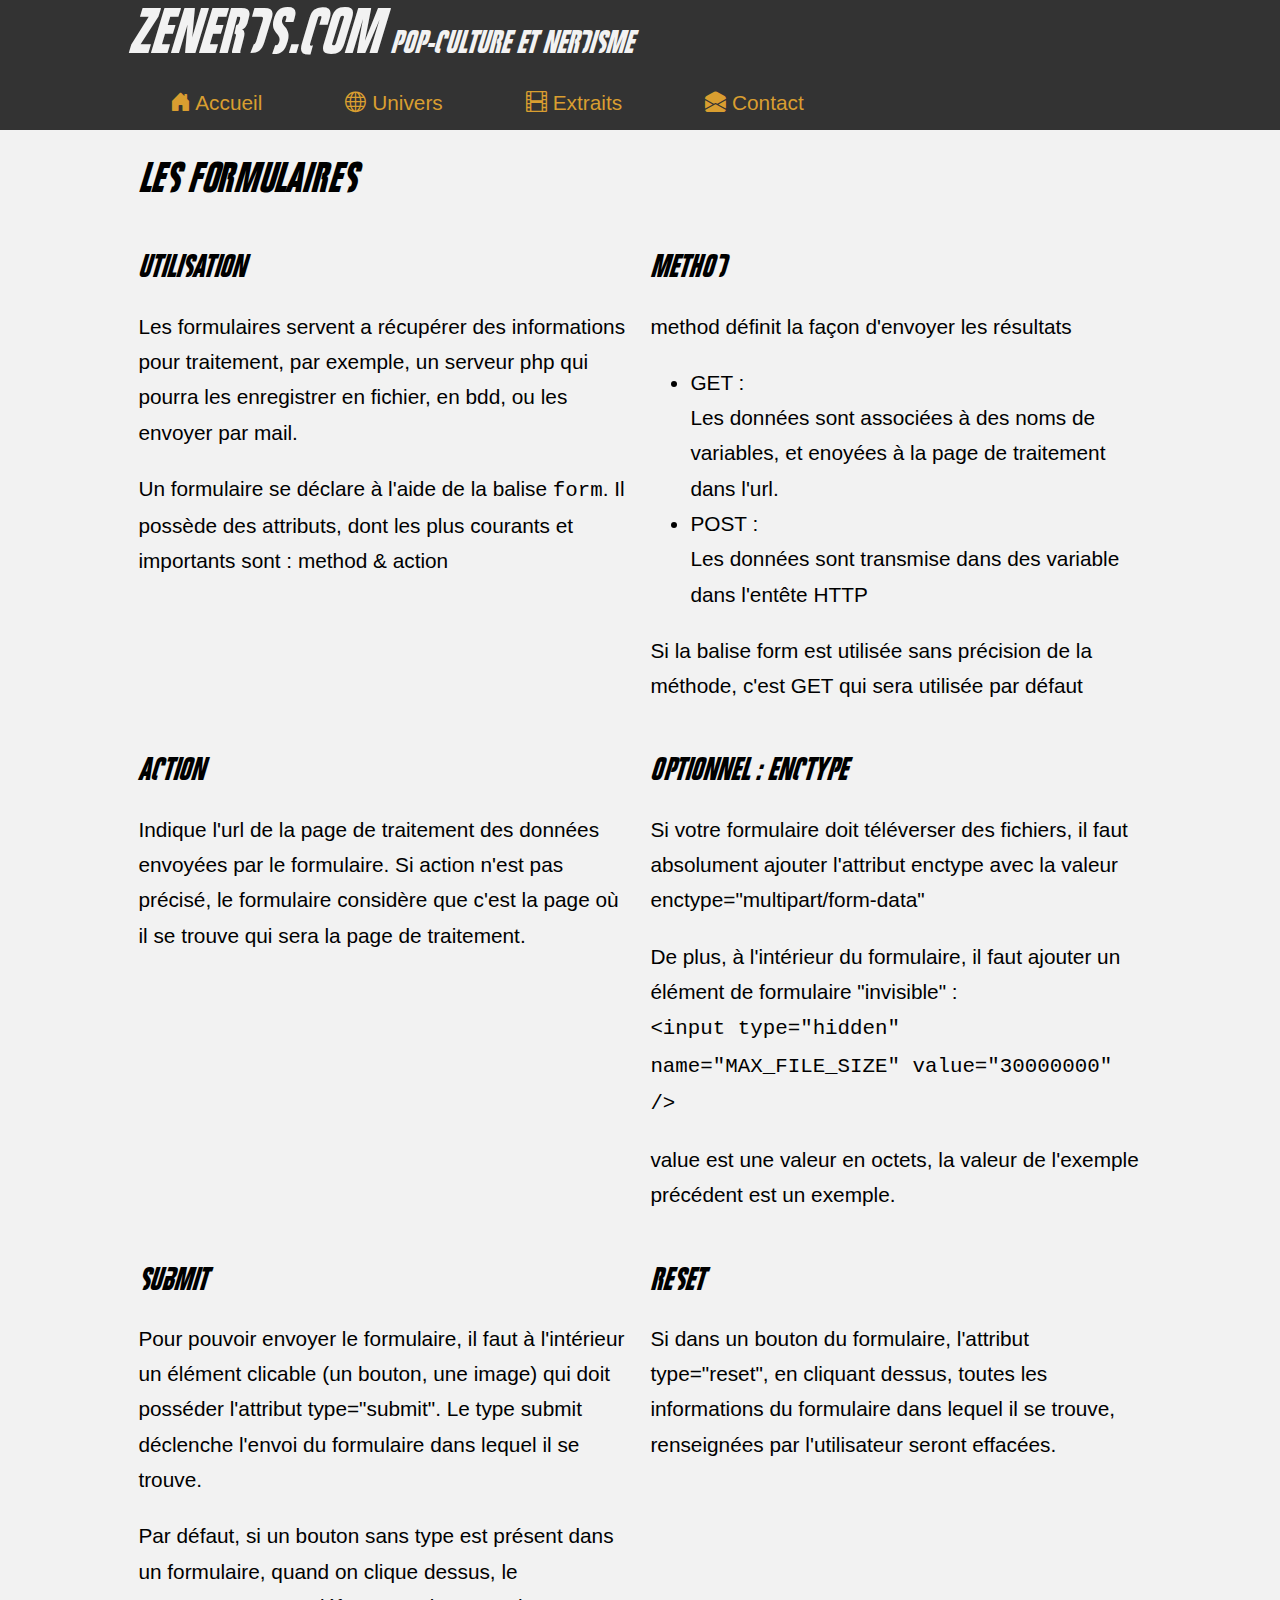
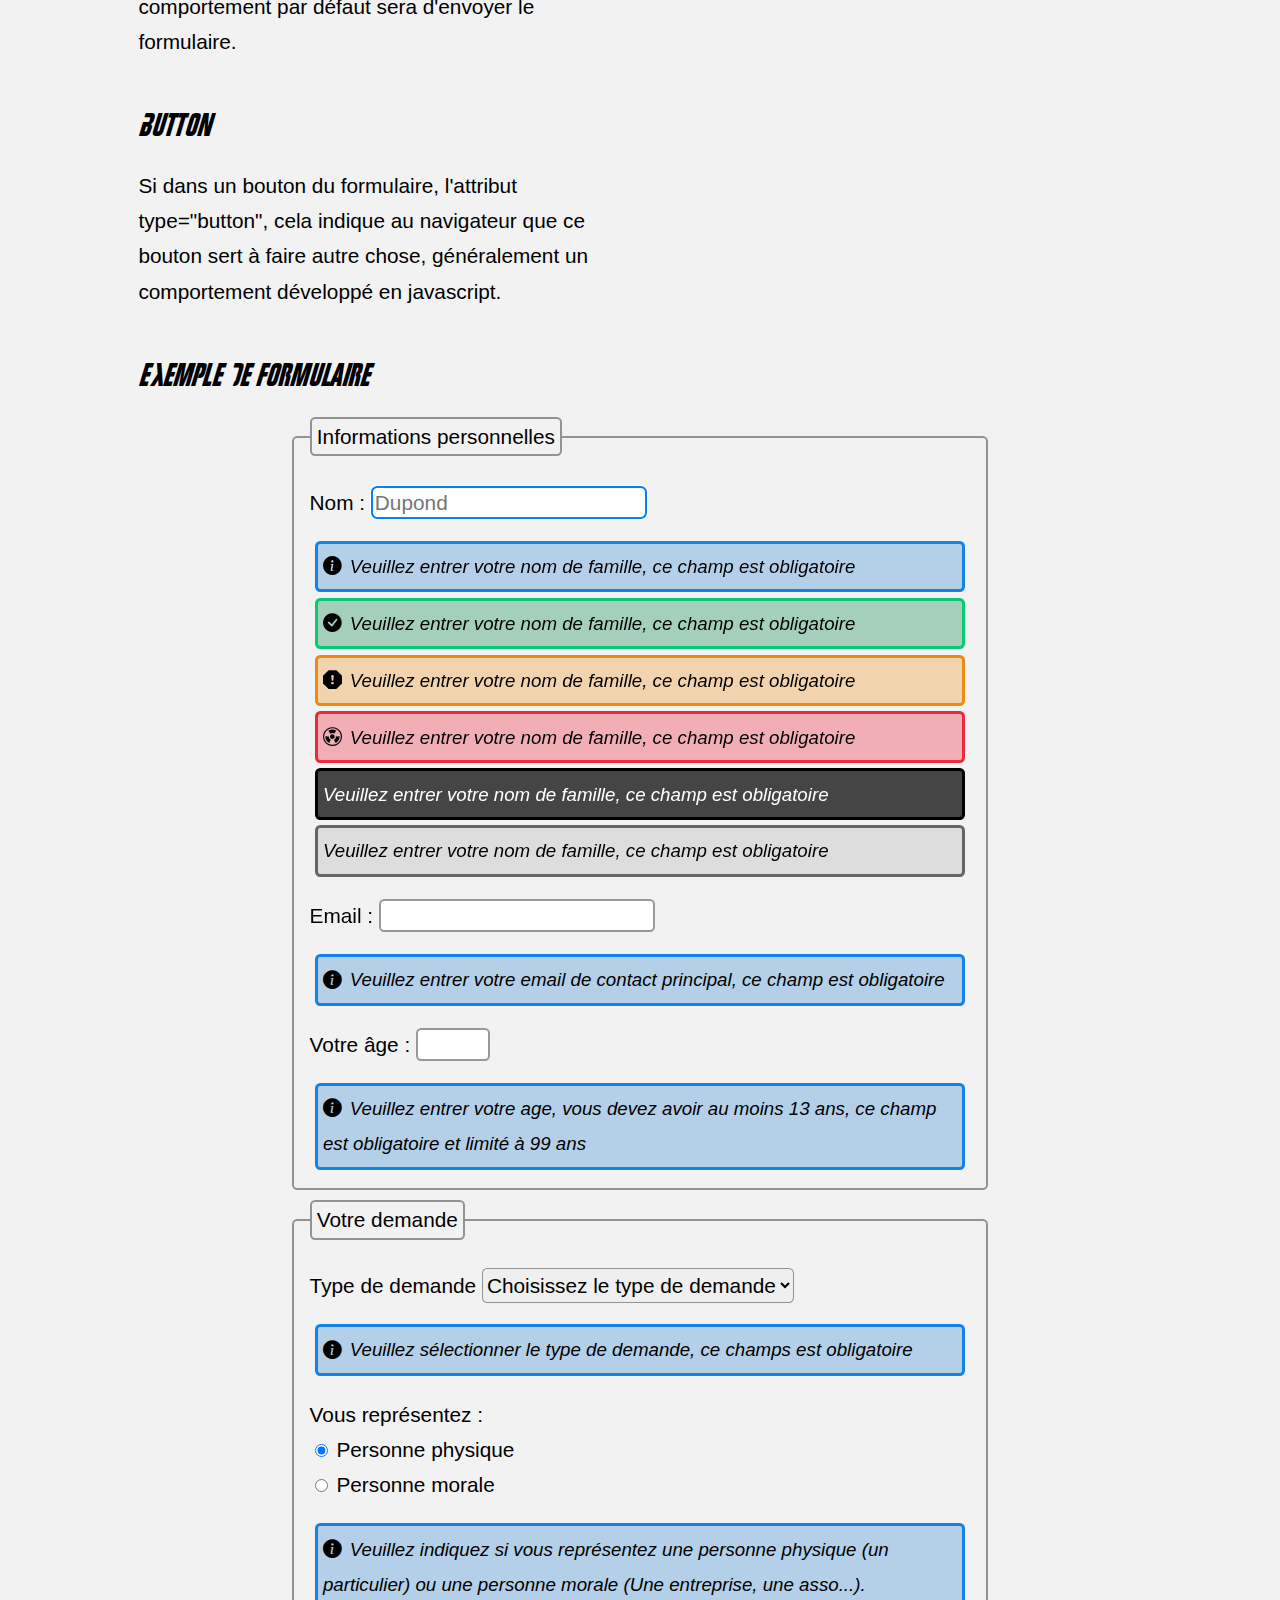
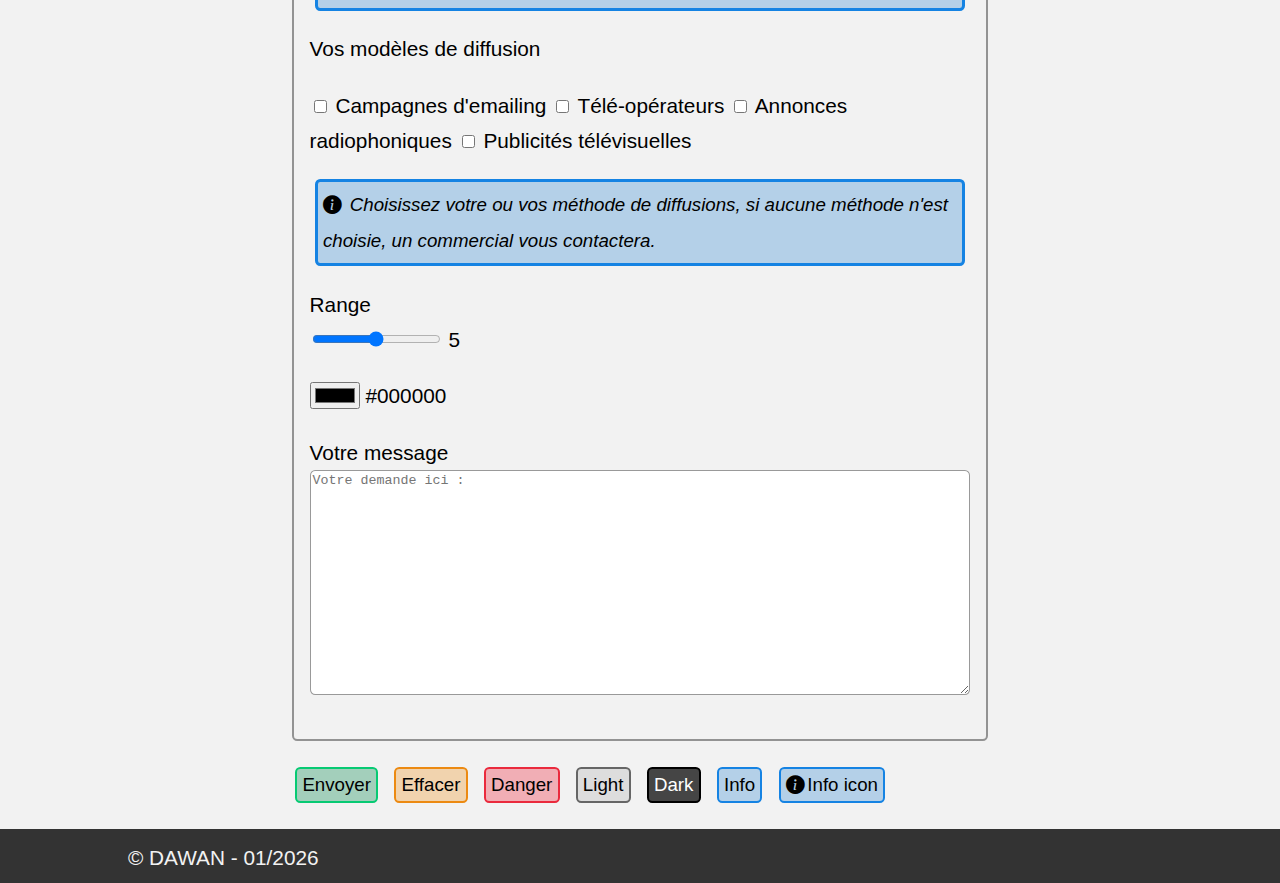
<file: contact.html>
<!DOCTYPE html>
<html lang="fr">

<head>
    <meta charset="UTF-8" />
    <meta name="viewport" content="width=device-width, initial-scale=1.0" />
    <title>Zenerds.com | Pop-culture et nerdisme</title>
    <link rel="stylesheet" href="./css/style.css" />
</head>

<body>
    <header role="banner">
        <div class="container">
            <span class="site-title">Zenerds.com <small>Pop-culture et nerdisme</small></span>
        </div>
    </header>
    <nav role="navigation">
        <div class="container">
            <ul>
                <li>
                    <a href="./index.html" title="Retour à l'accueil" target="_self"><i class="bi bi-house-door-fill"></i> Accueil</a>
                </li>
                <li>
                    <a href="./univers.html" title="Aller à la page univers" target="_self"><i class="bi bi-globe"></i> Univers</a>
                </li>
                <li>
                    <a href="./extraits.html" title="Aller à la page extraits" target="_self"><i class="bi bi-film"></i> Extraits</a>
                </li>
                <li>
                    <a href="./contact.html" title="Aller à la page formulaire" target="_self"><i class="bi bi-envelope-open-fill"></i> Contact</a>
                </li>
            </ul>
        </div>
    </nav>
    <main role="main" class="container">
        <header>
            <h1>Les formulaires</h1>
        </header>
        <section>
            <article class="col-50">
                <header>
                    <h2>Utilisation</h2>
                </header>
                <p>
                    Les formulaires servent a récupérer des informations pour traitement, par exemple, un serveur
                    php qui pourra les enregistrer en fichier, en bdd, ou les envoyer par mail.
                </p>
                <p>
                    Un formulaire se déclare à l'aide de la balise <code>form</code>. Il possède des
                    attributs, dont les plus courants et importants sont : method & action
                </p>
            </article>
            <article class="col-50">
                <header>
                    <h2>method</h2>
                </header>
                <p>
                    method définit la façon d'envoyer les résultats
                </p>
                <ul>
                    <li>
                        GET : <br />
                        Les données sont associées à des noms de variables, et enoyées à la page de traitement dans
                        l'url.
                    </li>
                    <li>
                        POST : <br />
                        Les données sont transmise dans des variable dans l'entête HTTP
                    </li>
                </ul>
                <p>
                    Si la balise form est utilisée sans précision de la méthode, c'est GET qui sera utilisée par défaut
                </p>
            </article>
            <article class="col-50">
                <header>
                    <h2>action</h2>
                </header>
                <p>
                    Indique l'url de la page de traitement des données envoyées par le formulaire.
                    Si action n'est pas précisé, le formulaire considère que c'est la page où il
                    se trouve qui sera la page de traitement.
                </p>
            </article>
            <article class="col-50">
                <header>
                    <h2>Optionnel : enctype</h2>
                </header>
                <p>
                    Si votre formulaire doit téléverser des fichiers, il faut absolument ajouter l'attribut enctype
                    avec la valeur enctype="multipart/form-data"
                </p>
                <p>
                    De plus, à l'intérieur du formulaire, il faut ajouter un élément de formulaire "invisible" :
                    <br />
                    <code>&lt;input type="hidden" name="MAX_FILE_SIZE" value="30000000" /&gt;</code>
                </p>
                <p>
                    value est une valeur en octets, la valeur de l'exemple précédent est un exemple.
                </p>
            </article>
            <article class="col-50">
                <header>
                    <h2>submit</h2>
                </header>
                <p>
                    Pour pouvoir envoyer le formulaire, il faut à l'intérieur un élément clicable (un bouton, une image)
                    qui doit posséder l'attribut type="submit". Le type submit déclenche l'envoi du formulaire dans
                    lequel il se trouve.
                </p>
                <p>
                    Par défaut, si un bouton sans type est présent dans un formulaire, quand on clique dessus, le
                    comportement par défaut sera d'envoyer le formulaire.
                </p>
            </article>
            <article class="col-50">
                <header>
                    <h2>reset</h2>
                </header>
                <p>
                    Si dans un bouton du formulaire, l'attribut type="reset", en cliquant dessus, toutes les
                    informations du formulaire dans lequel il se trouve, renseignées par l'utilisateur seront
                    effacées.
                </p>
            </article>
            <article class="col-50">
                <header>
                    <h2>button</h2>
                </header>
                <p>
                    Si dans un bouton du formulaire, l'attribut type="button", cela indique au navigateur que ce
                    bouton sert à faire autre chose, généralement un comportement développé en javascript.
                </p>
            </article>
        </section>
        <section>
            <article>
                <header>
                    <h2>Exemple de formulaire</h2>
                </header>
                <script>
                    console.log('coucou');                    
                </script>
                <form method="post" action="./contact.html">
                    <fieldset>
                        <legend>
                            Informations personnelles
                        </legend>
                        <p>
                            <label for="nom">Nom :</label>
                            <input name="nom" id="nom" type="text" autofocus required aria-describedby="info-nom" placeholder="Dupond" />
                        </p>
                        <div id="info-nom" class="message message-info">
                            Veuillez entrer votre nom de famille, ce champ est obligatoire
                        </div>
                        <div id="info-nom" class="message message-success">
                            Veuillez entrer votre nom de famille, ce champ est obligatoire
                        </div>
                        <div id="info-nom" class="message message-warning">
                            Veuillez entrer votre nom de famille, ce champ est obligatoire
                        </div>
                        <div id="info-nom" class="message message-danger">
                            Veuillez entrer votre nom de famille, ce champ est obligatoire
                        </div>
                        <div id="info-nom" class="message message-dark">
                            Veuillez entrer votre nom de famille, ce champ est obligatoire
                        </div>
                        <div id="info-nom" class="message message-light">
                            Veuillez entrer votre nom de famille, ce champ est obligatoire
                        </div>
                        <p>
                            <label for="email">Email :</label>
                            <input name="email" id="email" type="email" required aria-describedby="info-email"
                                pattern="^[\w\-\+]+(\.[\w\-]+)*@[\w\-]+(\.[\w\-]+)*\.[\w\-]{2,15}$" />
                        </p>
                        <div id="info-email" class="message message-info">
                            Veuillez entrer votre email de contact principal, ce champ est obligatoire
                        </div>
                        <p>
                            <label for="age-legal">Votre âge :</label>
                            <input type="number" name="age-legal" id="age-legal" aria-describedby="info-age-legal"
                                min="13" max="99" />
                        </p>
                        <div id="info-age-legal" class="message message-info">
                            Veuillez entrer votre age, vous devez avoir au moins 13 ans, ce champ est obligatoire et
                            limité à 99 ans
                        </div>
                    </fieldset>
                    <fieldset>
                        <legend>Votre demande</legend>
                        <p>
                            <label>Type de demande</label>
                            <select name="type-demande" id="type-demande" required aria-describedby="info-type-demande">
                                <option aria-label="Choix de demande" value="">Choisissez le type de demande</option>
                                <optgroup label="Options unitaires">
                                    <option aria-label="Option unitaire n°1">Option n° 1</option>
                                    <option aria-label="Option unitaire n°2">Option n° 2</option>
                                    <option aria-label="Option unitaire n°3">Option n° 3</option>
                                    <option aria-label="Option unitaire n°4">Option n° 4</option>
                                    <option aria-label="Option unitaire n°5">Option n° 5</option>
                                </optgroup>
                                <optgroup label="Regroupement d'options">
                                    <option aria-label="Regroupement d'option sauf option n°1">Toutes sauf option n°1
                                    </option>
                                    <option aria-label="Regroupement d'option sauf option n°2">Toutes sauf option n°2
                                    </option>
                                    <option aria-label="Regroupement d'option sauf option n°3">Toutes sauf option n°3
                                    </option>
                                </optgroup>
                            </select>
                        </p>
                        <div id="info-type-demande" class="message message-info">
                            Veuillez sélectionner le type de demande, ce champs est obligatoire
                        </div>
                        <p>
                            <label>Vous représentez :</label><br />
                            <input type="radio" name="personne" id="physique" value="physique" checked
                                aria-describedby="info-personne" /> <label for="physique">Personne
                                physique</label><br />
                            <input type="radio" name="personne" id="morale" value="morale"
                                aria-describedby="info-personne" /> <label for="morale">Personne morale</label>
                        </p>
                        <div id="info-personne" class="message message-info">
                            Veuillez indiquez si vous représentez une personne physique (un particulier) ou une
                                personne morale (Une entreprise, une asso...).
                        </div>
                        <p>
                            <label>Vos modèles de diffusion</label>
                        </p>
                        <p>
                            <input type="checkbox" name="diff-email" id="diff-email" value="email" aria-describedby="info-diff" /> 
                            <label for="diff-email">Campagnes d'emailing</label>
                            <input type="checkbox" name="diff-tel" id="diff-tel" value="tel" aria-describedby="info-diff" /> 
                            <label for="diff-tel">Télé-opérateurs</label>
                            <input type="checkbox" name="diff-radio" id="diff-radio" value="radio" aria-describedby="info-diff" /> 
                            <label for="diff-radio">Annonces radiophoniques</label>
                            <input type="checkbox" name="diff-tv" id="diff-tv" value="tv" aria-describedby="info-diff" /> 
                            <label for="diff-tv">Publicités télévisuelles</label>
                        </p>
                        <div id="info-diff"  class="message message-info">
                            Choisissez votre ou vos méthode de diffusions, si aucune méthode n'est choisie, un commercial vous contactera.
                        </div>
                        <p>
                            <span id="tagRange">Range</span> <br />
                            <input type="range" name="range" id="range" min="0" max="10" step="0.5" value="5" aria-labelledby="tagRange" /> <span id="value-range">5</span>
                            <script>
                                /* on récupère le range dans une variable */
                                const range = document.getElementById('range');
                                /* on récupère le l'affichage de la valeur (le span) dans une variable */
                                const valueRange = document.getElementById('value-range');
                                /* on surveille un changement dans le range */
                                range.addEventListener('change', function(){
                                    valueRange.innerHTML = range.value;
                                    /* quand la valeur change, on remplace le html du span par la nouvelle valeur */
                                });
                            </script>
                        </p>
                        <p>
                            <input type="color" name="color" id="color" aria-label="color" /> <span id="value-color">#000000</span>
                            <script>
                                /* on récupère le color dans une variable */
                                const color = document.getElementById('color');
                                /* on récupère le l'affichage de la valeur (le span) dans une variable */
                                const valueColor = document.getElementById('value-color');
                                /* on surveille un changement dans le color */
                                color.addEventListener('change', function(){
                                    valueColor.innerHTML = color.value;
                                    /* quand la valeur change, on remplace le html du span par la nouvelle valeur */
                                });
                            </script>
                        </p>
                        <p>
                            <label for="message">Votre message</label> <br />
                            <textarea name="message" id="message" placeholder="Votre demande ici :"></textarea>
                        </p>
                    </fieldset>
                    <p>
                        <button type="submit" value="envoi" class="btn btn-success">Envoyer</button>
                        <button type="reset" class="btn btn-warning">Effacer</button>
                        <button type="button" class="btn btn-danger">Danger</button>
                        <button type="button" class="btn btn-light">Light</button>
                        <button type="button" class="btn btn-dark">Dark</button>
                        <button type="button" class="btn btn-info">Info</button>
                        <button type="button" class="btn btn-info-icon">Info icon</button>
                    </p>
                </form>
            </article>
        </section>
    </main>
    <footer>
        <div class="container">
            &copy; DAWAN - 01/2026
        </div>
    </footer>
</body>

</html>
</file>
<file: css/style.css>
/*
import de fichiers css
*/
@import url("./FIGHTT3.css");
@import url("./roboto.css");
@import url("./bootstrap-icons.css");
/*
dimensions les plus vues en web :
px      =>  Pixel
em      =>  cadratin : unité de mesure en print sur les presses
            le cadratin se calcul par rapport à son parent
rem     =>  cadratin racine : se calcul par rapport à la taille racine de police
%       =>  pourcentage, se calcule par rapport à l'élément qui le contient
vw & vh =>  viewport width & viewport height : correspond à la taille 
            d'affichage de la page en largeur et en hauteur
            si affichage en largeur 768px alors 20vw = 153.6 px

si 2em = 32 px, 1em = 16px

*/

/* déclarations root */

:root {
  font-family: "Roboto", Arial, Helvetica, sans-serif;
  --font-size: 1.3rem;
  font-size: var(--font-size);
  --line-height: 1.7rem;
  line-height: var(--line-height);
  /* il est possible de centraliser les couleurs utilisées sur le site dans le route, en exploitant des variables */
  --main-site-bg: #f2f2f2;
  --header-bg-val : 51, 51, 51;
  --header-bg-color: rgb(var(--header-bg-val)); /* transformé en rgb(51, 51, 51) */
  --header-bg-color-50: rgba( var(--header-bg-val), 0.5 ); /* transformé en rgba(51, 51, 51, 0.5) */
  --header-color: #f2f2f2;
  --header-link-color: #d99e30;
  --gutter: 0.5rem;
  --form-action-color: #0084f7;
  /* couleurs de fond informatives */
  --info-bg-color: #b4d0e8;
  --danger-bg-color: #f1aeb5;
  --success-bg-color: #a3cfbb;
  --warning-bg-color: #f1d3ae;
  /* couleurs de bordure informatives */
  --info-border-color: #1583e3;
  --danger-border-color: #ea2a3d;
  --success-border-color: #07ca73;
  --warning-border-color: #ec8a12;
  /* couleurs de fond neutres */
  --light-bg-color: #dddddd;
  --dark-bg-color: #454545;
  /* couleurs de bordure neutres */
  --light-border-color: #666666;
  --dark-border-color: black;
  --dark-color: white;
}

/* Déclarations générales */
/* Calcul des largeurs de boîtes */
/* le caractère "*" représente n'importe quelle suite de caractères, c'est à dire tous les sélecteur CSS possible, donc tous les élément HTML de la page, même ceux qui n'existent pas encore  */

* {
  box-sizing: border-box;
}
/*
tous les élément h1 et h2 de la page, sans execption, appliquent le css suivant
*/
h1,
h2 {
  font-family: "FIGHTT3";
  font-weight: normal;
}

/* Déclaration des classes CSS */
/* un élément qui possède au moins la classe site-title applique les règles css suivantes */
.site-title {
  font-family: "FIGHTT3";
  font-size: 3rem;
}
/*
si dans un élément avec la classe site-title il existe dans les descendants un élément small, cet élément small applique les règles css suivantes
*/
.site-title small {
  font-size: 1.5rem;
}

.img-fluid {
  max-width: 100%;
}

/* 
En CSS, on essai d'appliquer le D.R.Y. "Don't Repeat Yourself 
Si plusieurs classe ou éléments partagent des propriétés similaire, pour le même but,
avec les mêmes valeurs de propriétés, on les regroupes.
*/

/*
les éléments ayant la classe vignette ou la classe miniature
*/
.vignette,
.miniature {
  width: 100px;
  height: 100px;
}

.vignette {
  object-fit: cover;
}

.miniature {
  object-fit: contain;
  background-color: black;
}

.container {
  width: 100%;
  margin-left: auto;
  margin-right: auto;
}

.playerPlay {
  font-size: 1rem;
  border-width: 2px;
  border-style: solid;
  border-radius: 0.25rem;
}

.play {
  border-color: green;
  background-color: rgb(168, 249, 168);
}

.pause {
  border-color: orange;
  background-color: rgb(249, 217, 168);
}

.stop {
  border-color: red;
  background-color: rgb(249, 168, 168);
}

/* Déclarations css de structure */
body {
  margin: 0;
  background-color: var(--main-site-bg);
}

/*
les éléments header enfants directs de body
*/

body > header,
body > nav,
body > footer {
  padding: var(--gutter);
  background-color: var(--header-bg-color);
  color: var(--header-color);
}

body > header a,
body > nav a,
body > footer a {
  color: var(--header-link-color);
}

nav[role="navigation"] ul {
  margin: 0;
  list-style-type: none;
  padding: 0;
  display: flex;
  flex-wrap: wrap;
}

nav[role="navigation"] ul li a {
  padding-left: 2rem;
  padding-right: 2rem;
  display: block;
  text-decoration: none;
}

nav[role="navigation"] ul li a:hover,
nav[role="navigation"] ul li a:focus,
nav[role="navigation"] ul li a:focus-visible
 {
  color: var(--header-bg-color);
  background-color: var(--header-link-color);
  outline: none;
}

main > header,
section article {
  padding-left: var(--gutter);
  padding-right: var(--gutter);
}

/* css orienté formulaire */
fieldset{
  border-style: solid;
  border-color: var(--header-bg-color-50);
  border-radius: calc( var(--gutter) / 2) ;
  margin-bottom: var(--gutter);
}

legend{
  border-style: inherit;
  border-color: inherit;
  border-width: inherit;
  border-radius: inherit;
  padding-left: calc( var(--gutter) / 2);
  padding-right: calc( var(--gutter) / 2);
}

/* la couleur de sélection des éléments avec le clavier */
input:focus,
input:focus-visible,
select:focus,
select:focus-visible,
textarea:focus,
textarea:focus-visible{
  outline-color: var(--form-action-color);
}

/* les inputs concernés : text, email, number */
input[type="text"],
input[type="email"],
input[type="number"]{
  font-size: 1rem;
  line-height: 1.3rem;
  border-radius: calc( var(--gutter) / 2) ;
  border-style: solid;
  border-color: var(--header-bg-color-50);
}

/* le select */
select{
  font-size: 1rem;
  height: var(--line-height);
  border-radius: calc( var(--gutter) / 2) ;
  border-style: solid;
  border-color: var(--header-bg-color-50);
}

/* le textarea */
form textarea{
  border-radius: calc( var(--gutter) / 2) ;
  border-style: solid;
  border-color: var(--header-bg-color-50);
  width: 100%;
  height: 25vh;
}
/* les classes info et boutons */
/* Exercice : créer les classes btn, btn-success, btn-warning et btn light dans le même principe que les classes message, sans icônes */

.message,
.btn{
  margin: calc( var(--gutter) / 2) ;
  padding: calc( var(--gutter) / 2) ;
  font-size: 0.9rem;
  border-radius: calc( var(--gutter) / 2) ;
  border-style: solid;
  border-color: transparent;
}

.message{
  font-style: italic;
}

.message::before,
.btn::before{
  font-family: 'bootstrap-icons';
  font-style: normal;
  font-size: 0.9rem;
  display: inline-block;
  text-transform: none;
  line-height: 1;
  vertical-align: -0.125rem;
  -webkit-font-smoothing: antialiased;
  -moz-osx-font-smoothing: grayscale;
  padding-right: 0.125rem;
}

.message-info,
.btn-info,
.btn-info-icon{
  background-color: var(--info-bg-color);
  border-color: var(--info-border-color);
}

.message-info::before,
.btn-info-icon::before{
  content: "\F430";
}

.message-success,
.btn-success{
  background-color: var(--success-bg-color);
  border-color: var(--success-border-color);
}

.message-success::before{
  content: "\F26A";
}

.message-danger,
.btn-danger{
  background-color: var(--danger-bg-color);
  border-color: var(--danger-border-color);
}

.message-danger::before{
  content: "\F67B";
}

.message-warning,
.btn-warning{
  background-color: var(--warning-bg-color);
  border-color: var(--warning-border-color);
}

.message-warning::before{
  content: "\F336";
}

.message-light,
.btn-light{
  background-color: var(--light-bg-color);
  border-color: var(--light-border-color);
}

.message-dark,
.btn-dark{
  background-color: var(--dark-bg-color);
  border-color: var(--dark-border-color);
  color: var(--dark-color);
}



.btn-info:hover,
.btn-info:focus,
.btn-info:focus-visible,
.btn-info-icon:hover,
.btn-info-icon:focus,
.btn-info-icon:focus-visible,
.btn-success:hover,
.btn-success:focus,
.btn-success:focus-visible,
.btn-warning:hover,
.btn-warning:focus,
.btn-warning:focus-visible,
.btn-danger:hover,
.btn-danger:focus,
.btn-danger:focus-visible,
.btn-light:hover,
.btn-light:focus,
.btn-light:focus-visible,
.btn-dark:hover,
.btn-dark:focus,
.btn-dark:focus-visible
{
  cursor: pointer;
  opacity: 0.8;
}

/* changer l'apparence des champs quand invalide ou valide */

@media screen and (min-width: 720px) {
  article form{
    width: 700px;
    margin-left: auto;
    margin-right: auto;
  }
}

@media screen and (min-width: 1100px) {
  .container {
    width: 1024px;
  }

  main section {
    display: flex;
    flex-wrap: wrap;
  }

  main section > * {
    width: 100%;
  }

  /*
    si un sélecteur ressempble à ça : 
    main .toto
    on désigne un élément ayant au moins la classe toto dans la descendance d'un élément main

    si le sélecteur ressemble à ça :
    main.toto
    on désigne un élément main ayant au moins la classe toto

    donc section > *.col désigne n'importe quel élément ayant au moins la classe col et étant enfant direct d'un élément section qui est descendant d'un élément main
    */

  main section > *.col-50 {
    width: 50%;
  }
}

@media screen and (min-width: 1400px) {
  .container {
    width: 1320px;
  }
}

@media print {
  @page {
    size: portrait;
    padding: 1.5cm 1cm;
    font-size: 0.9rem;
  }

  body > header,
  body > nav,
  body > footer {
    display: none;
  }

  h1,
  h2,
  .site-title {
    font-family: "Roboto";
  }
}
</file>
